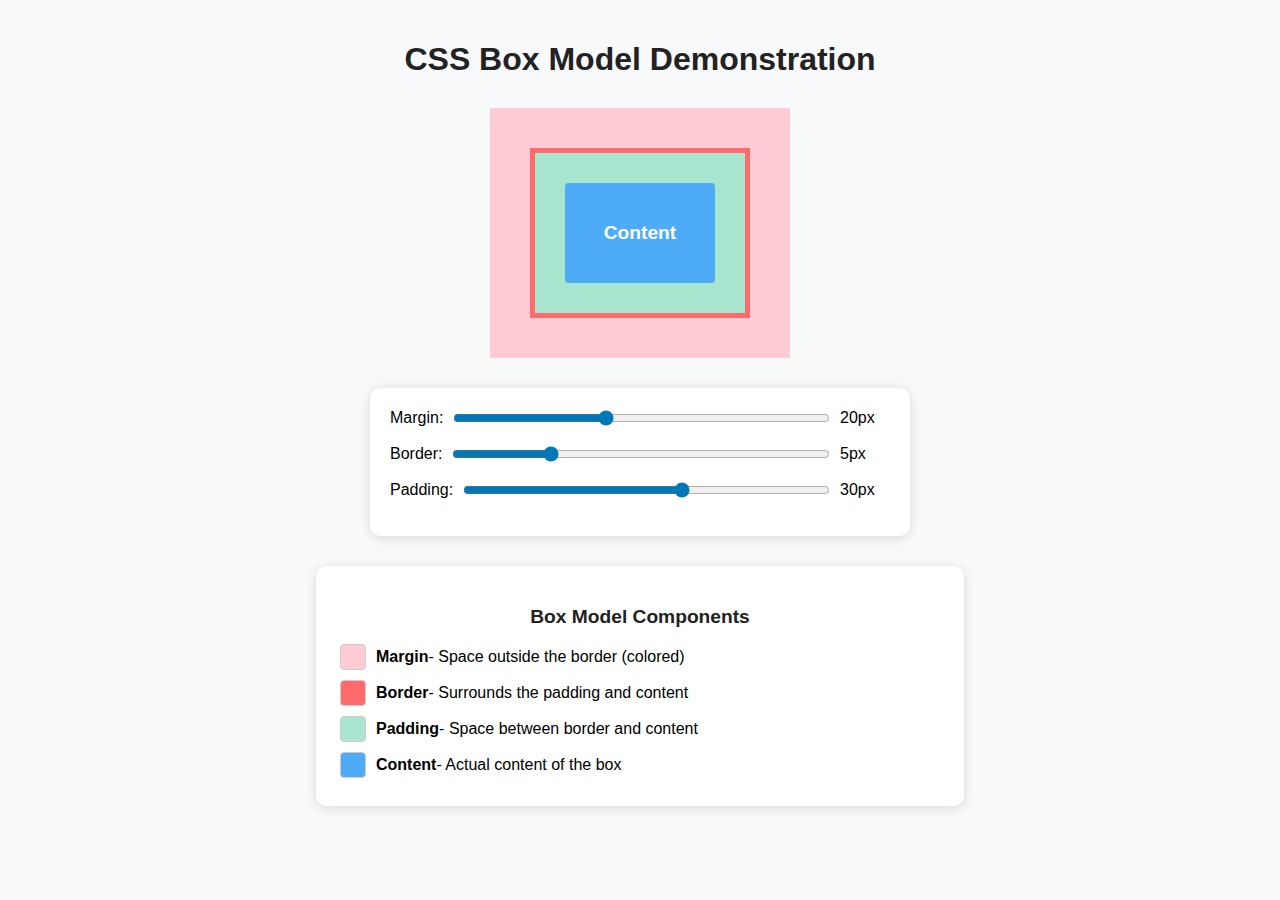
<file: index.html>
<!DOCTYPE html>
<html lang="en">
<head>
  <meta charset="UTF-8">
  <title>CSS Box Model Demonstration</title>
  <link rel="stylesheet" href="style.css">
</head>
<body>
  <h1>CSS Box Model Demonstration</h1>

  <div class="center">
    <div class="margin-visual">
      <div class="box-wrapper">
        <div class="box-model-example">
          <div class="box-content">Content</div>
        </div>
      </div>
    </div>
  </div>

  <div class="controls">
    <label>
      Margin:
      <input id="margin" type="range" min="0" max="50" value="20">
      <span id="margin-value">20px</span>
    </label>
    <label>
      Border:
      <input id="border" type="range" min="0" max="20" value="5">
      <span id="border-value">5px</span>
    </label>
    <label>
      Padding:
      <input id="padding" type="range" min="0" max="50" value="30">
      <span id="padding-value">30px</span>
    </label>
  </div>

  <div class="box-legend">
    <h2>Box Model Components</h2>
    <ul>
      <li>
        <span class="legend-margin"></span>
        <b>Margin</b> - Space outside the border (colored)
      </li>
      <li>
        <span class="legend-border"></span>
        <b>Border</b> - Surrounds the padding and content
      </li>
      <li>
        <span class="legend-padding"></span>
        <b>Padding</b> - Space between border and content
      </li>
      <li>
        <span class="legend-content"></span>
        <b>Content</b> - Actual content of the box
      </li>
    </ul>
  </div>

  <script src="script.js"></script>
</body>
</html>
</file>
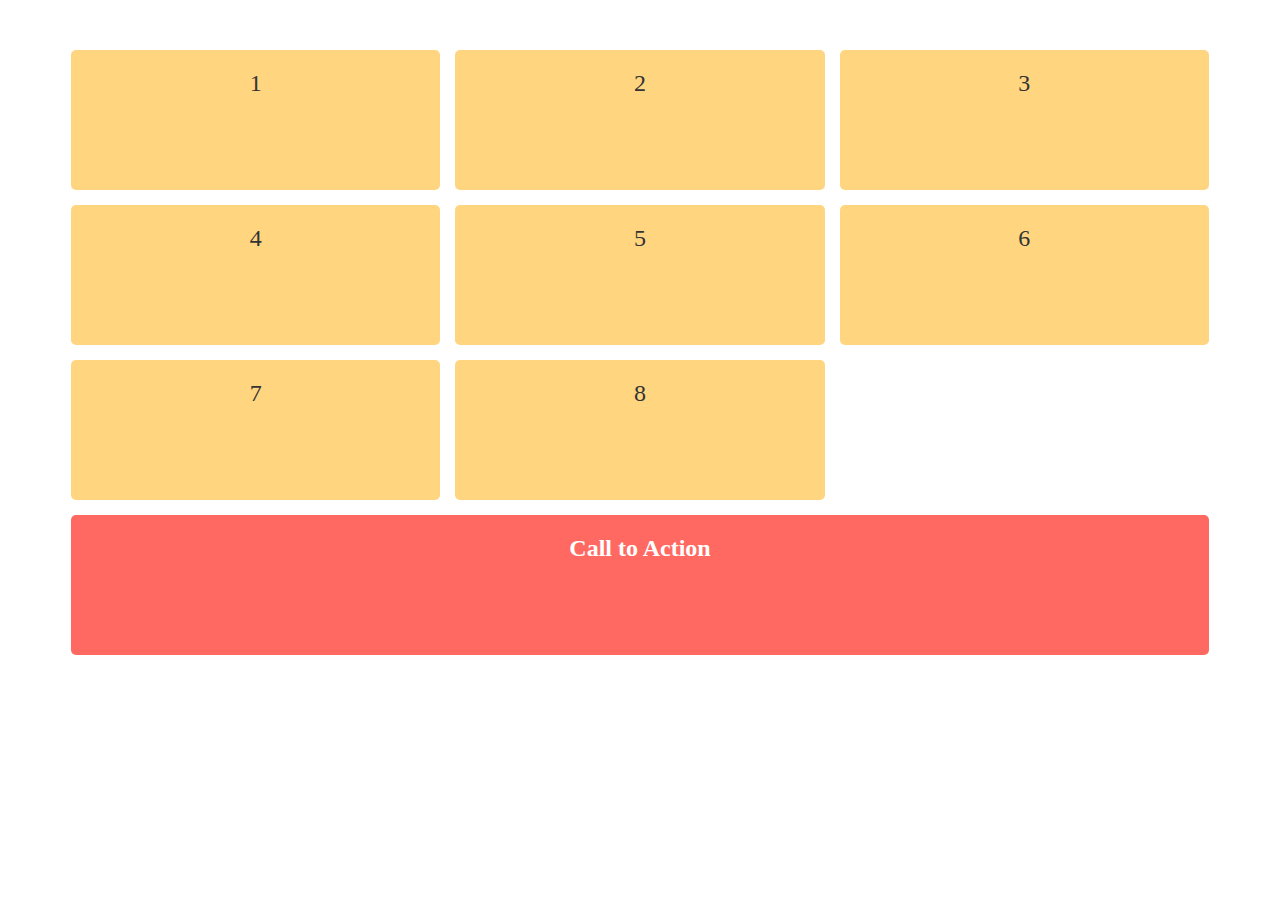
<file: 28.11.25/task 1/index.html>
<!DOCTYPE html>
<html lang="en">
<head>
<meta charset="UTF-8">
<meta name="viewport" content="width=device-width, initial-scale=1.0">
<title>CSS Grid Layout Demo</title>
<link rel="stylesheet" href="style5.css">
</head>
<body>
<div class="grid-container">
<div class="grid-item">1</div>
<div class="grid-item">2</div>
<div class="grid-item">3</div>
<div class="grid-item">4</div>
<div class="grid-item">5</div>
<div class="grid-item">6</div>
<div class="grid-item">7</div>
<div class="grid-item">8</div>
<div class="grid-item span-item">Call to Action</div>
</div>
</body>
</html>
</file>
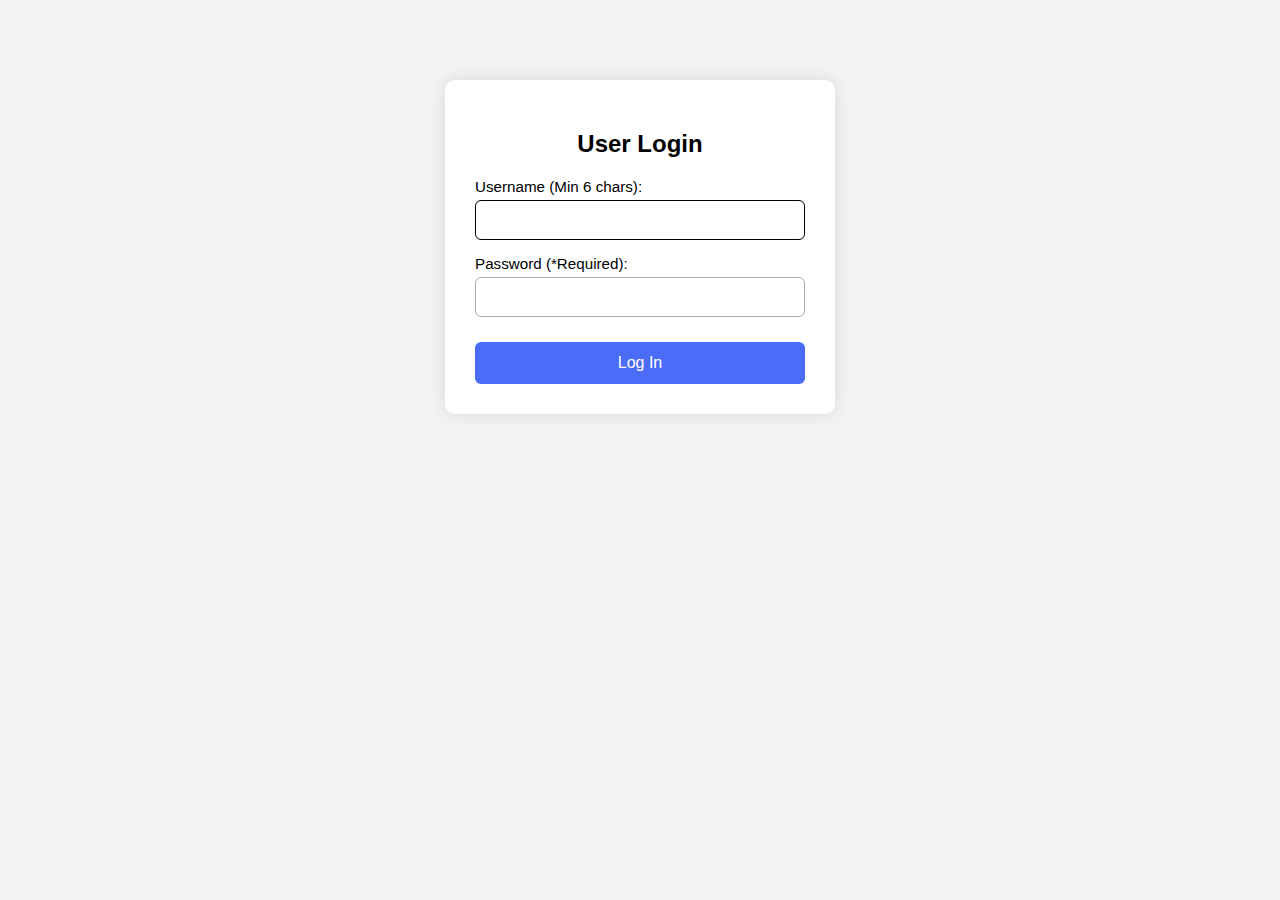
<file: 28.11.25/task 2/index6.html>
<!DOCTYPE html>
<html lang="en">
<head>
<meta charset="UTF-8">
<meta name="viewport" content="width=device-width, initial-scale=1.0">
<title>HTML5 Validation Demo</title>
<link rel="stylesheet" href="style6.css">
</head>
<body>

<div class="wrapper">
  <form action="#" method="POST" class="login-box">
    <h2>User Login</h2>

    <label for="username">Username (Min 6 chars):</label>
    <input type="text" id="username" name="username" minlength="6">

    <label for="password">Password (*Required):</label>
    <input type="password" id="password" name="password" required>

    <button type="submit">Log In</button>
  </form>
</div>

</body>
</html>
</file>
<file: style.css>
body {
  font-family: Arial, sans-serif;
  background: #f8f9fa;
  margin: 0;
  padding: 20px;
}

h1 {
  text-align: center;
  color: #222;
  font-size: 2em;
  margin-bottom: 30px;
}


.center {
  display: flex;
  justify-content: center;
  margin-bottom: 30px;
}


.margin-visual {
  background-color: #ffccd5;
  display: inline-block;
  transition: all 0.2s;
  padding: 0; 
}


.box-wrapper {
  background: transparent;
  transition: margin 0.2s;
}


.box-model-example {
  background: #a8e6cf; 
  border: 5px solid #ff6b6b;
  padding: 30px;
  display: flex;
  align-items: center;
  justify-content: center;
  transition: border-width 0.2s, padding 0.2s, margin 0.2s;
}


.box-content {
  background: #4dabf7; 
  color: #fff;
  font-weight: bold;
  text-align: center;
  width: 150px;
  height: 100px;
  line-height: 100px;
  border-radius: 4px;
  font-size: 1.2em;
  box-sizing: border-box;
}

.controls {
  background: #ffffff;
  max-width: 500px;
  margin: 0 auto 30px auto;
  border-radius: 10px;
  padding: 20px;
  box-shadow: 0 2px 12px #0002;
}

.controls label {
  display: flex;
  align-items: center;
  margin-bottom: 16px;
  font-size: 1em;
}

.controls input[type=range] {
  flex: 1;
  margin-left: 10px;
  margin-right: 10px;
  accent-color: #0077b6;
}

.controls span {
  width: 50px;
  text-align: left;
}

.box-legend {
  background: #ffffff;
  max-width: 600px;
  margin: 0 auto;
  border-radius: 10px;
  padding: 24px 24px 12px 24px;
  box-shadow: 0 2px 12px #0002;
}

.box-legend h2 {
  text-align: center;
  color: #222;
  margin-bottom: 10px;
  font-size: 1.2em;
}

.box-legend ul {
  list-style: none;
  padding: 0;
}

.box-legend li {
  display: flex;
  align-items: center;
  margin-bottom: 10px;
  font-size: 1em;
}

.box-legend span {
  width: 24px;
  height: 24px;
  display: inline-block;
  margin-right: 10px;
  border-radius: 4px;
  border: 1px solid #ccc;
}

.legend-margin {
  background: #ffccd5;
}

.legend-border {
  background: #ff6b6b;
}

.legend-padding {
  background: #a8e6cf;
}

.legend-content {
  background: #4dabf7;
}
</file>
<file: 28.11.25/task 1/style5.css>
.grid-container {
  display: grid;
  grid-template-columns: repeat(3, 1fr);
  grid-gap: 15px;
  width: 90%;
  margin: 50px auto;
}

.grid-item {
  background-color: #FFD580;
  color: #333;
  padding: 20px;
  border-radius: 5px;
  min-height: 100px;
  text-align: center;
  font-size: 1.5em;
}

.span-item {
  background-color: #6A5ACD; 
  grid-column: 1 / 4;
  font-weight: bold;
  color: white;
}

.span-item {
  background-color: #FF6961;
  grid-column: 1 / 4;
  font-weight: bold;
  color: white;
}
</file>
<file: 28.11.25/task 2/style6.css>
body {
  background: #f2f2f2;
  font-family: Arial, sans-serif;
}

.wrapper {
  display: flex;
  justify-content: center;
  margin-top: 80px;
}

.login-box {
  background: white;
  padding: 30px;
  width: 330px;
  border-radius: 10px;
  box-shadow: 0 0 15px rgba(0,0,0,0.1);
}

h2 {
  text-align: center;
  margin-bottom: 20px;
}

label {
  display: block;
  margin-top: 15px;
  font-size: 0.95em;
}

input {
  width: 100%;
  padding: 10px;
  margin-top: 5px;
  box-sizing: border-box;
  border: 1px solid #aaa;
  border-radius: 6px;
  font-size: 1em;
}

input:valid:focus,
input:valid {
  border: 1px solid #000000;
}

input:invalid:touched { 
  border-color: #FF0000;
  box-shadow: 0 0 5px rgba(255, 0, 0, 0.5);
}

button {
  width: 100%;
  margin-top: 25px;
  padding: 12px;
  background: #4A6CF7;
  border: none;
  color: white;
  font-size: 1em;
  border-radius: 6px;
  cursor: pointer;
  transition: 0.2s;
}

button:hover {
  background: #2e4fd4;
}
</file>
